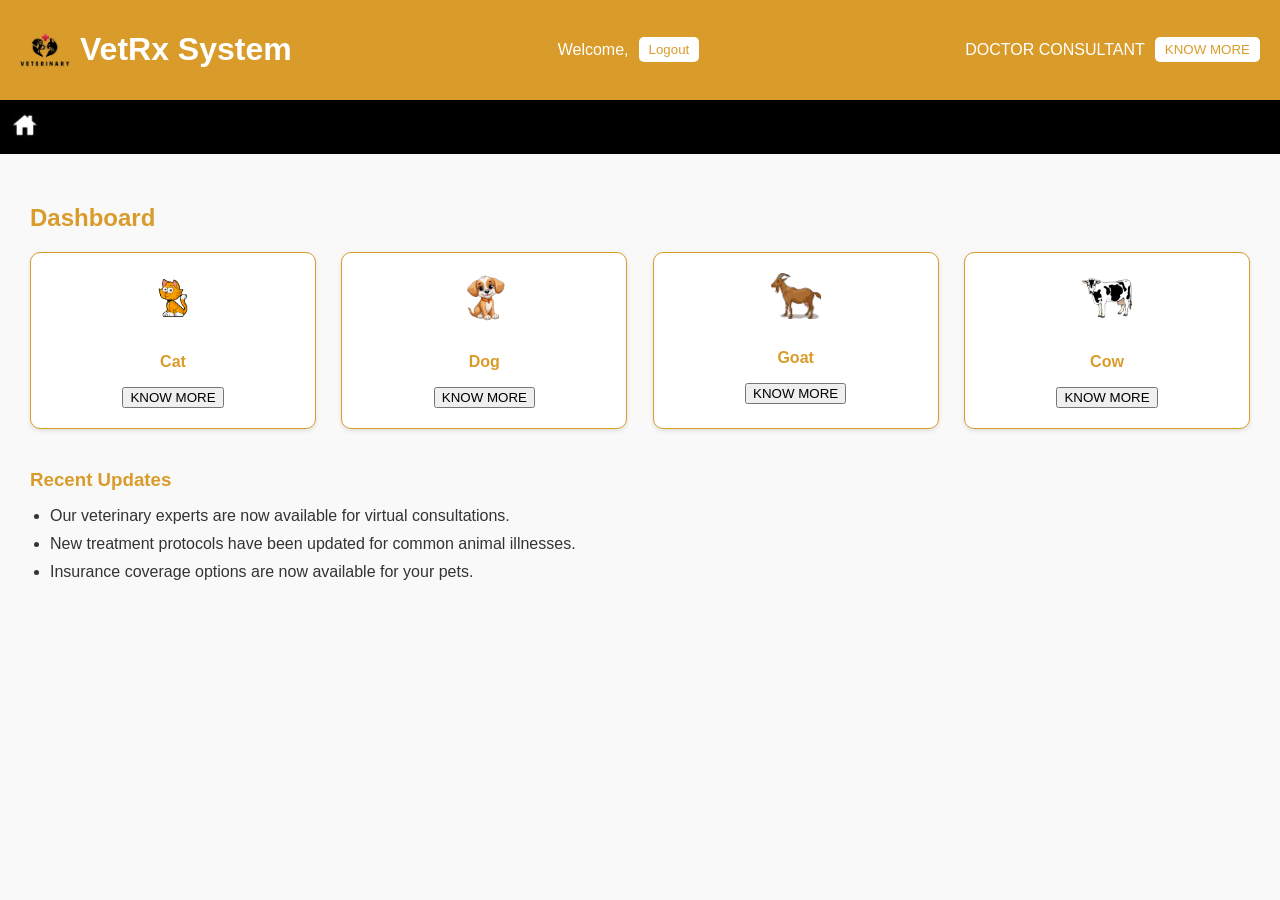
<file: index.html>
<!DOCTYPE html>
<html lang="en">
<head>
    <meta charset="UTF-8">
    <meta name="viewport" content="width=device-width, initial-scale=1.0">
    <title>Veterinary Dashboard</title>
    <link rel="stylesheet" href="dashboard.css">
    
</head>
<body>
    <header class="header">
        <div class="header-logo">
            <img src="logo.png" alt="Logo">
            <h1>VetRx System</h1>
        </div>
        <div class="header-user">
            <p>Welcome, </p>
            <button id="logout-btn">Logout</button>
        </div>
        <div class="header-user">
            <p>DOCTOR CONSULTANT </p>
           <button onclick="window.location.href = 'index.html';">KNOW MORE</button>
        </div>
    </header>
    <nav class="nav-bar">
        <ul>
            <li><a href="index.html"><img src="home.jpg" alt="Home"></a></li>
        </ul>
    </nav>
    <main class="dashboard">
        <h2>Dashboard</h2>
        <div class="container">
            <div class="box" id="cat-box">
                <img src="cat.png" alt="Cat">
                <p>Cat</p>
                <button onclick="window.location.href = 'cat.html';">KNOW MORE</button>
                
            </div>
            <div class="box" id="dog-box">
                <img src="dog.png" alt="Dog">
                <p>Dog</p>
                <button onclick="window.location.href = 'dog.html';">KNOW MORE</button>
            </div>
            <div class="box" id="goat-box">
                <img src="goat.png" alt="Goat">
                <p>Goat</p>
                <button onclick="window.location.href = 'goat.html';">KNOW MORE</button>
            </div>
            <div class="box" id="cow-box">
                <img src="cow.png" alt="Cow">
                <p>Cow</p>
                <button onclick="window.location.href = 'cow.html';">KNOW MORE</button>
            </div>
        </div>
        <section class="updates">
            <h3>Recent Updates</h3>
            <ul>
                <li>Our veterinary experts are now available for virtual consultations.</li>
                <li>New treatment protocols have been updated for common animal illnesses.</li>
                <li>Insurance coverage options are now available for your pets.</li>
            </ul>
        </section>
       
    </main>
    <script src="dasboard.js"></script>
</body>
</html>
</file>
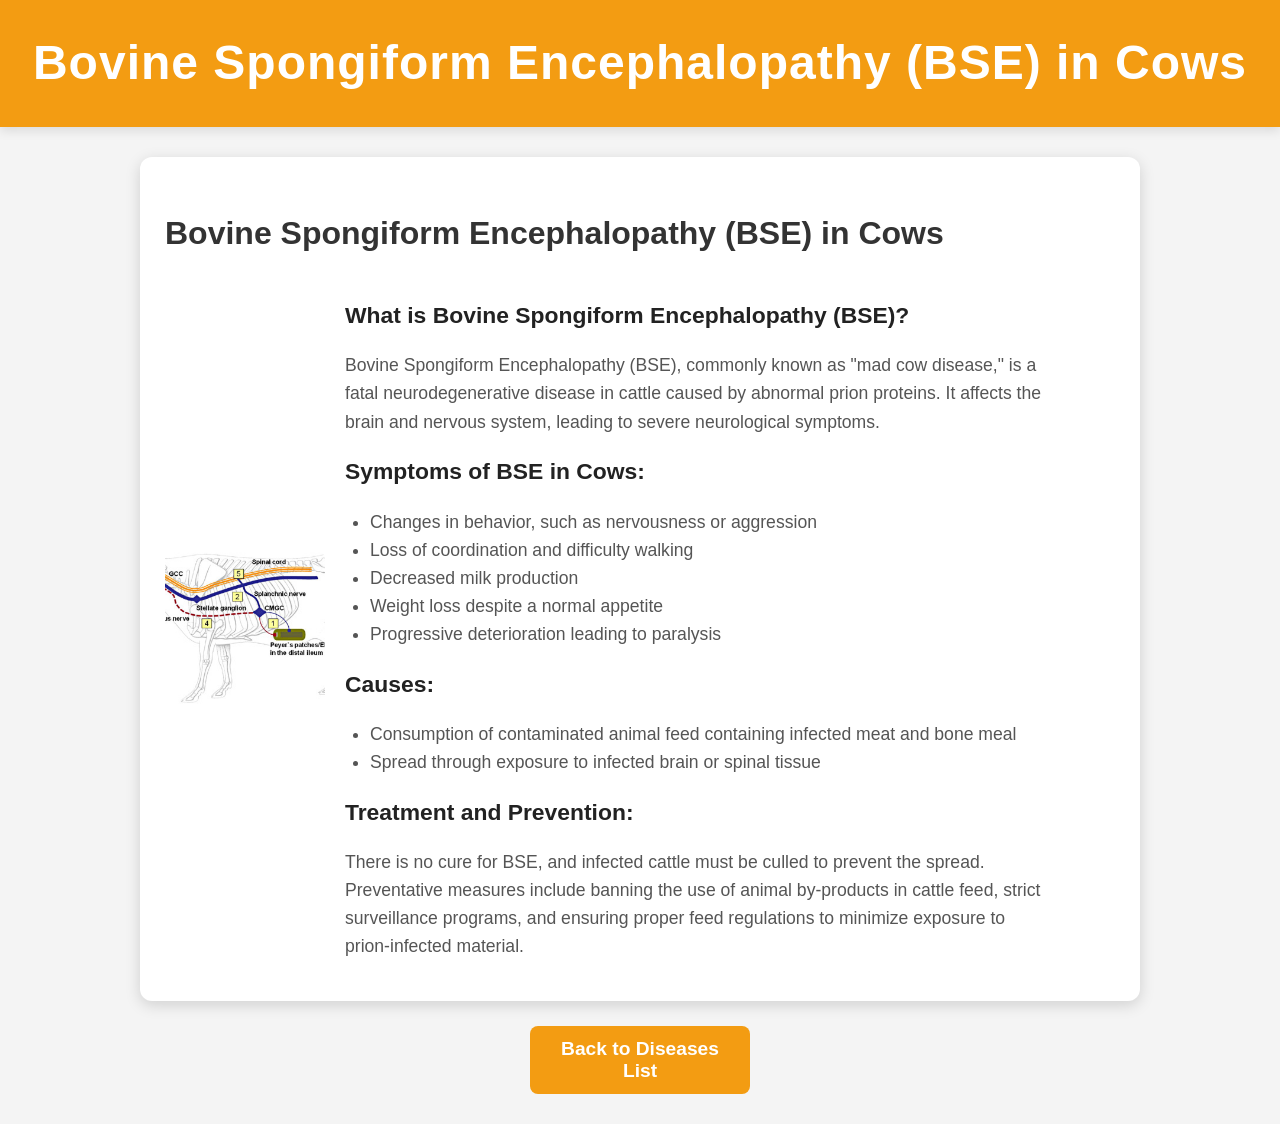
<file: Bovine Spongiform Encephalopathy (BSE).html>
<!DOCTYPE html>
<html lang="en">
<head>
    <meta charset="UTF-8">
    <meta name="viewport" content="width=device-width, initial-scale=1.0">
    <title>Cow Disease - Bovine Spongiform Encephalopathy (BSE)</title>
    <link rel="stylesheet" href="Bovine Spongiform Encephalopathy (BSE).css">
</head>
<body>
    <header>
        <h1>Bovine Spongiform Encephalopathy (BSE) in Cows</h1>
    </header>
    <main>
        <section class="disease-description">
            <h2>Bovine Spongiform Encephalopathy (BSE) in Cows</h2>
            <div class="disease-content">
                <img src="cow_bse.jpg" alt="Bovine Spongiform Encephalopathy (BSE) in Cows" class="disease-image">
                <div class="disease-text">
                    <p><strong>What is Bovine Spongiform Encephalopathy (BSE)?</strong></p>
                    <p>
                        Bovine Spongiform Encephalopathy (BSE), commonly known as "mad cow disease," is a fatal neurodegenerative disease in cattle caused by abnormal prion proteins. It affects the brain and nervous system, leading to severe neurological symptoms.
                    </p>
                    <p><strong>Symptoms of BSE in Cows:</strong></p>
                    <ul>
                        <li>Changes in behavior, such as nervousness or aggression</li>
                        <li>Loss of coordination and difficulty walking</li>
                        <li>Decreased milk production</li>
                        <li>Weight loss despite a normal appetite</li>
                        <li>Progressive deterioration leading to paralysis</li>
                    </ul>
                    <p><strong>Causes:</strong></p>
                    <ul>
                        <li>Consumption of contaminated animal feed containing infected meat and bone meal</li>
                        <li>Spread through exposure to infected brain or spinal tissue</li>
                    </ul>
                    <p><strong>Treatment and Prevention:</strong></p>
                    <p>
                        There is no cure for BSE, and infected cattle must be culled to prevent the spread. Preventative measures include banning the use of animal by-products in cattle feed, strict surveillance programs, and ensuring proper feed regulations to minimize exposure to prion-infected material.
                    </p>
                </div>
            </div>
        </section>
        <button id="back-btn">Back to Diseases List</button>
    </main>
    <script src="script.js"></script>
</body>
</html>
</file>
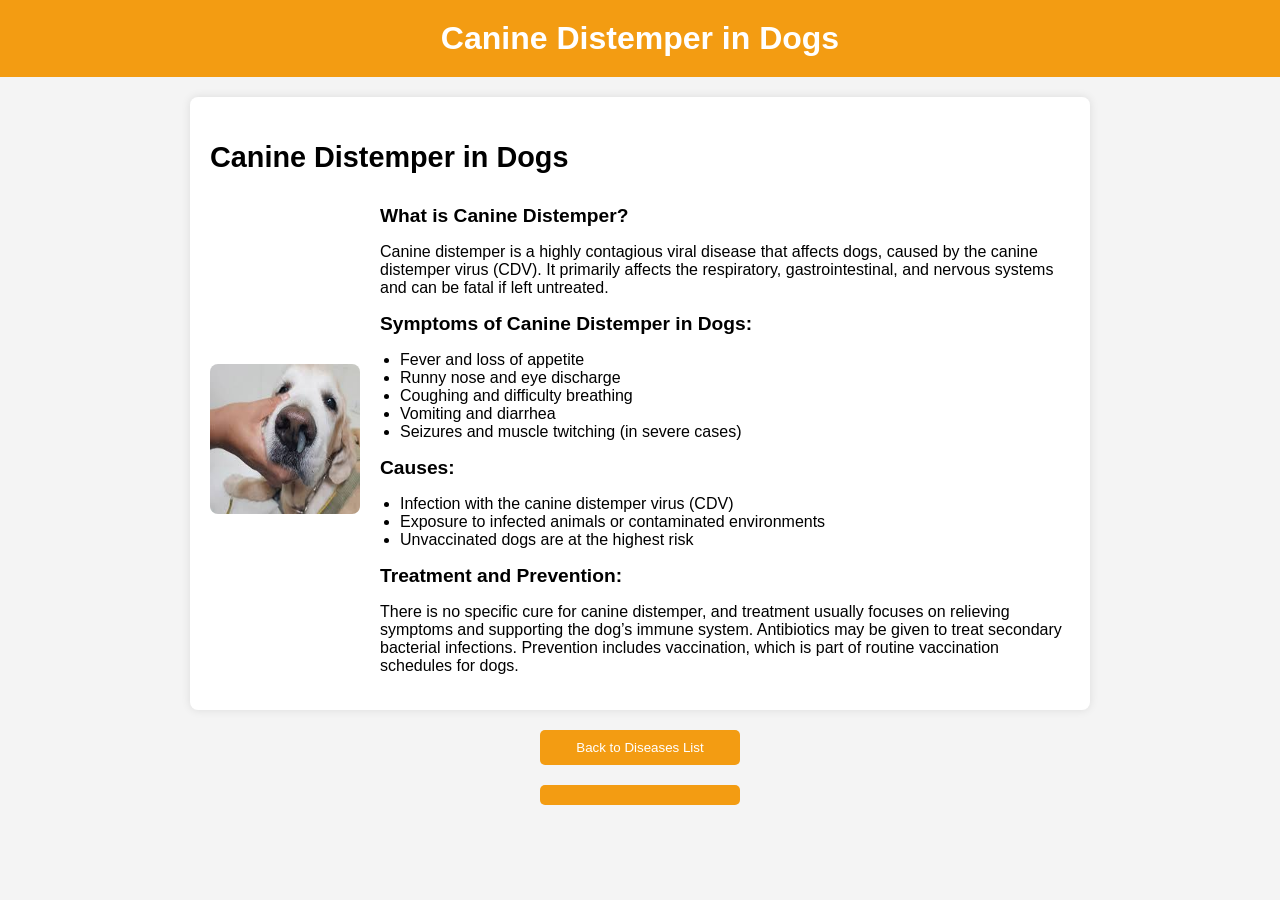
<file: Canine Distemper.html>
<!DOCTYPE html>
<html lang="en">
<head>
    <meta charset="UTF-8">
    <meta name="viewport" content="width=device-width, initial-scale=1.0">
    <title>Dog Disease - Canine Distemper</title>
    <link rel="stylesheet" href="Canine Distemper.css">
</head>
<body>
    <header>
        <h1>Canine Distemper in Dogs</h1>
    </header>
    <main>
        <section class="disease-description">
            <h2>Canine Distemper in Dogs</h2>
            <div class="disease-content">
                <img src="canine_distemper.jpg" alt="Canine Distemper in Dog" class="disease-image">
                <div class="disease-text">
                    <p><strong>What is Canine Distemper?</strong></p>
                    <p>
                        Canine distemper is a highly contagious viral disease that affects dogs, caused by the canine distemper virus (CDV). It primarily affects the respiratory, gastrointestinal, and nervous systems and can be fatal if left untreated.
                    </p>
                    <p><strong>Symptoms of Canine Distemper in Dogs:</strong></p>
                    <ul>
                        <li>Fever and loss of appetite</li>
                        <li>Runny nose and eye discharge</li>
                        <li>Coughing and difficulty breathing</li>
                        <li>Vomiting and diarrhea</li>
                        <li>Seizures and muscle twitching (in severe cases)</li>
                    </ul>
                    <p><strong>Causes:</strong></p>
                    <ul>
                        <li>Infection with the canine distemper virus (CDV)</li>
                        <li>Exposure to infected animals or contaminated environments</li>
                        <li>Unvaccinated dogs are at the highest risk</li>
                    </ul>
                    <p><strong>Treatment and Prevention:</strong></p>
                    <p>
                        There is no specific cure for canine distemper, and treatment usually focuses on relieving symptoms and supporting the dog’s immune system. Antibiotics may be given to treat secondary bacterial infections. Prevention includes vaccination, which is part of routine vaccination schedules for dogs.
                    </p>
                </div>
            </div>
        </section>
        <button onclick="window.location.href='dog.html';" id="back-btn">Back to Diseases List</button>
        <button id="back-btn"></button>
    </main>
    <script src="script.js"></script>
</body>  
</html>
</file>
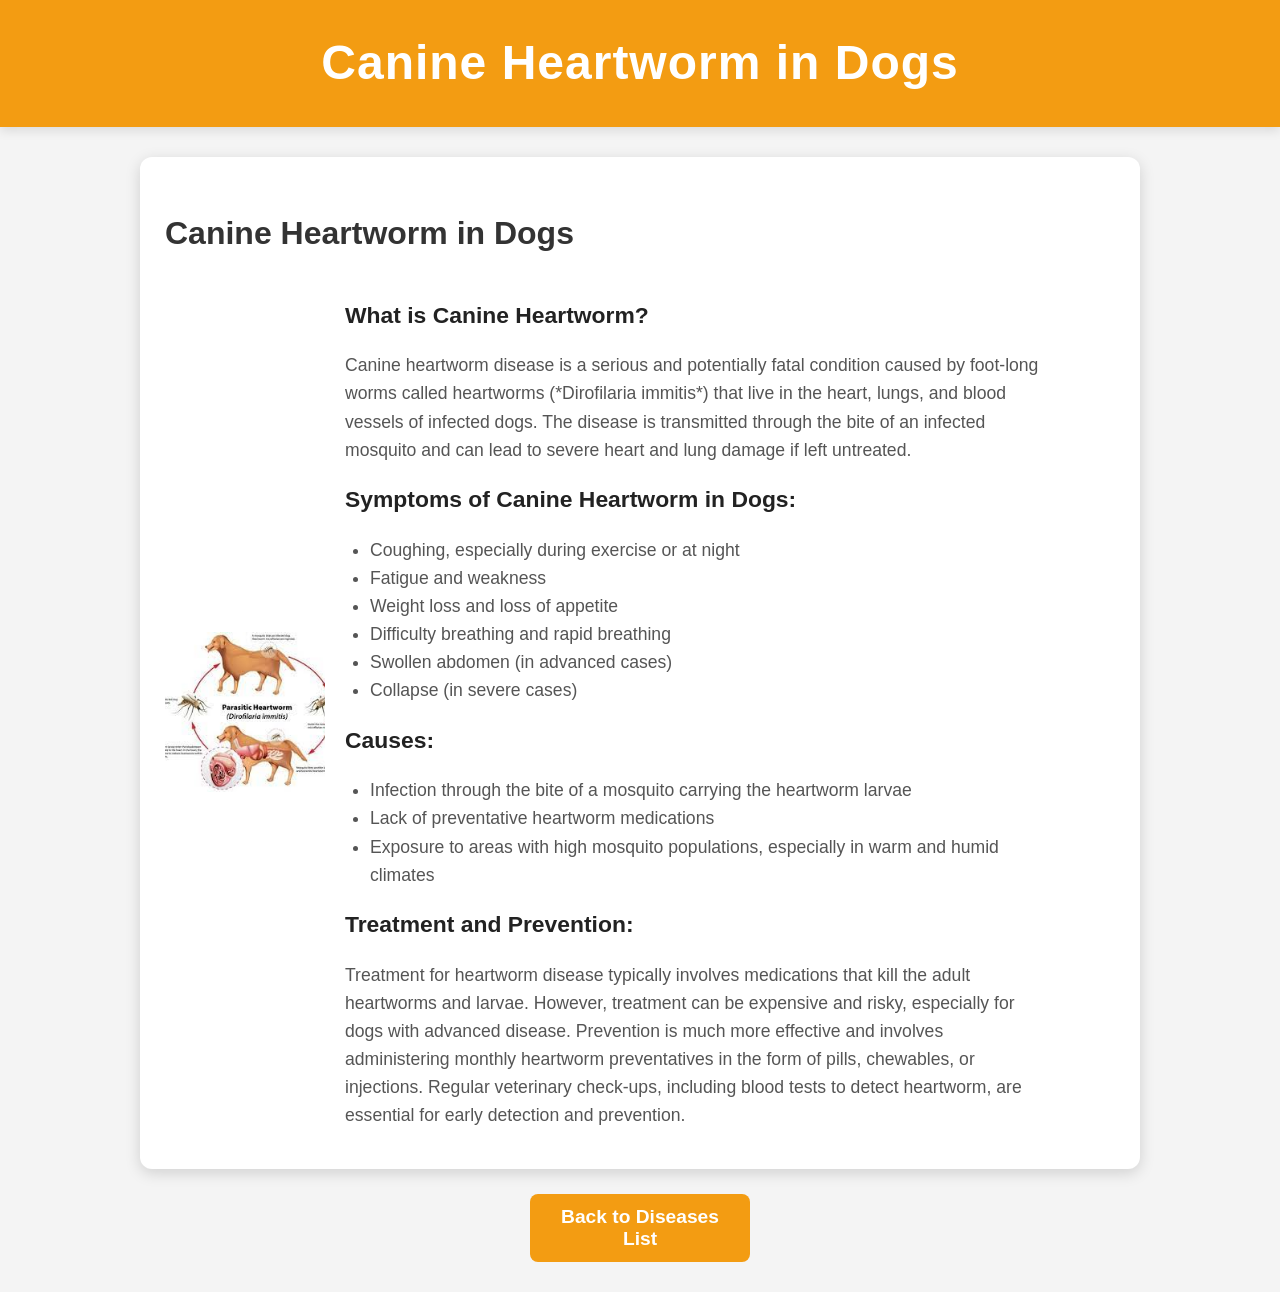
<file: Canine Heartworm.html>
<!DOCTYPE html>
<html lang="en">
<head>
    <meta charset="UTF-8">
    <meta name="viewport" content="width=device-width, initial-scale=1.0">
    <title>Dog Disease - Canine Heartworm</title>
    <link rel="stylesheet" href="Canine Heartworm.css">
</head>
<body>
    <header>
        <h1>Canine Heartworm in Dogs</h1>
    </header>
    <main>
        <section class="disease-description">
            <h2>Canine Heartworm in Dogs</h2>
            <div class="disease-content">
                <img src="canine_heartworm.jpg" alt="Canine Heartworm in Dog" class="disease-image">
                <div class="disease-text">
                    <p><strong>What is Canine Heartworm?</strong></p>
                    <p>
                        Canine heartworm disease is a serious and potentially fatal condition caused by foot-long worms called heartworms (*Dirofilaria immitis*) that live in the heart, lungs, and blood vessels of infected dogs. The disease is transmitted through the bite of an infected mosquito and can lead to severe heart and lung damage if left untreated.
                    </p>
                    <p><strong>Symptoms of Canine Heartworm in Dogs:</strong></p>
                    <ul>
                        <li>Coughing, especially during exercise or at night</li>
                        <li>Fatigue and weakness</li>
                        <li>Weight loss and loss of appetite</li>
                        <li>Difficulty breathing and rapid breathing</li>
                        <li>Swollen abdomen (in advanced cases)</li>
                        <li>Collapse (in severe cases)</li>
                    </ul>
                    <p><strong>Causes:</strong></p>
                    <ul>
                        <li>Infection through the bite of a mosquito carrying the heartworm larvae</li>
                        <li>Lack of preventative heartworm medications</li>
                        <li>Exposure to areas with high mosquito populations, especially in warm and humid climates</li>
                    </ul>
                    <p><strong>Treatment and Prevention:</strong></p>
                    <p>
                        Treatment for heartworm disease typically involves medications that kill the adult heartworms and larvae. However, treatment can be expensive and risky, especially for dogs with advanced disease. Prevention is much more effective and involves administering monthly heartworm preventatives in the form of pills, chewables, or injections. Regular veterinary check-ups, including blood tests to detect heartworm, are essential for early detection and prevention.
                    </p>
                </div>
            </div>
        </section>
        <button onclick="window.location.href='dog.html';" id="back-btn">Back to Diseases List</button>
    </main>
    <script src="script.js"></script>
</body>  
</html>
</file>
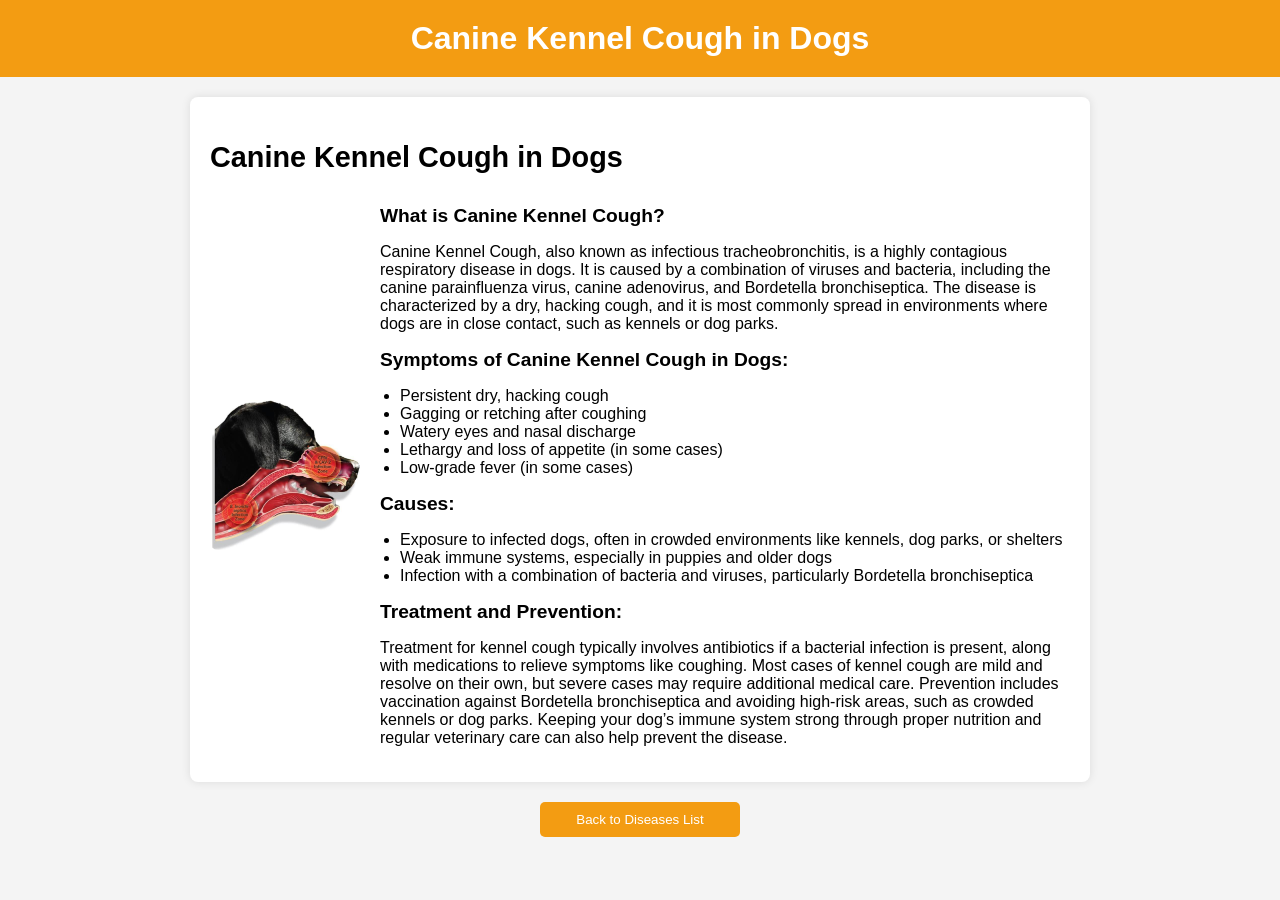
<file: Canine Kennel Cough.html>
<!DOCTYPE html>
<html lang="en">
<head>
    <meta charset="UTF-8">
    <meta name="viewport" content="width=device-width, initial-scale=1.0">
    <title>Dog Disease - Canine Kennel Cough</title>
    <link rel="stylesheet" href="Canine Kennel Cough.css">
</head>
<body>
    <header>
        <h1>Canine Kennel Cough in Dogs</h1>
    </header>
    <main>
        <section class="disease-description">
            <h2>Canine Kennel Cough in Dogs</h2>
            <div class="disease-content">
                <img src="canine_kennel_cough.jpg" alt="Canine Kennel Cough in Dog" class="disease-image">
                <div class="disease-text">
                    <p><strong>What is Canine Kennel Cough?</strong></p>
                    <p>
                        Canine Kennel Cough, also known as infectious tracheobronchitis, is a highly contagious respiratory disease in dogs. It is caused by a combination of viruses and bacteria, including the canine parainfluenza virus, canine adenovirus, and Bordetella bronchiseptica. The disease is characterized by a dry, hacking cough, and it is most commonly spread in environments where dogs are in close contact, such as kennels or dog parks.
                    </p>
                    <p><strong>Symptoms of Canine Kennel Cough in Dogs:</strong></p>
                    <ul>
                        <li>Persistent dry, hacking cough</li>
                        <li>Gagging or retching after coughing</li>
                        <li>Watery eyes and nasal discharge</li>
                        <li>Lethargy and loss of appetite (in some cases)</li>
                        <li>Low-grade fever (in some cases)</li>
                    </ul>
                    <p><strong>Causes:</strong></p>
                    <ul>
                        <li>Exposure to infected dogs, often in crowded environments like kennels, dog parks, or shelters</li>
                        <li>Weak immune systems, especially in puppies and older dogs</li>
                        <li>Infection with a combination of bacteria and viruses, particularly Bordetella bronchiseptica</li>
                    </ul>
                    <p><strong>Treatment and Prevention:</strong></p>
                    <p>
                        Treatment for kennel cough typically involves antibiotics if a bacterial infection is present, along with medications to relieve symptoms like coughing. Most cases of kennel cough are mild and resolve on their own, but severe cases may require additional medical care. Prevention includes vaccination against Bordetella bronchiseptica and avoiding high-risk areas, such as crowded kennels or dog parks. Keeping your dog’s immune system strong through proper nutrition and regular veterinary care can also help prevent the disease.
                    </p>
                </div>
            </div>
        </section>
        <button onclick="window.location.href='dog.html';" id="back-btn">Back to Diseases List</button>
    </main>
    <script src="script.js"></script>
</body>  
</html>
</file>
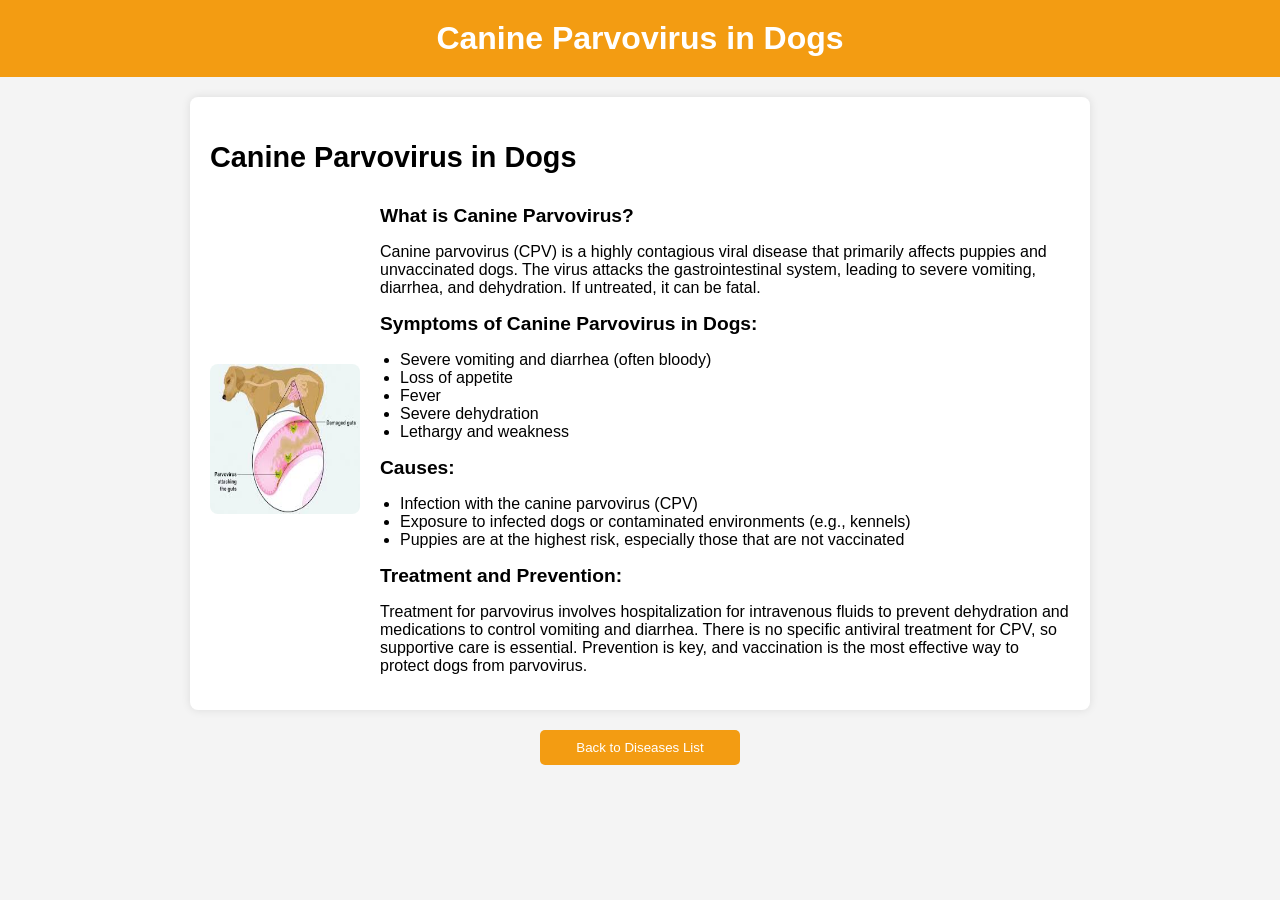
<file: Canine Parvovirus.html>
<!DOCTYPE html>
<html lang="en">
<head>
    <meta charset="UTF-8">
    <meta name="viewport" content="width=device-width, initial-scale=1.0">
    <title>Dog Disease - Canine Parvovirus</title>
    <link rel="stylesheet" href="Canine Parvovirus.css">
</head>
<body>
    <header>
        <h1>Canine Parvovirus in Dogs</h1>
    </header>
    <main>
        <section class="disease-description">
            <h2>Canine Parvovirus in Dogs</h2>
            <div class="disease-content">
                <img src="canine_parvovirus.jpg" alt="Canine Parvovirus in Dog" class="disease-image">
                <div class="disease-text">
                    <p><strong>What is Canine Parvovirus?</strong></p>
                    <p>
                        Canine parvovirus (CPV) is a highly contagious viral disease that primarily affects puppies and unvaccinated dogs. The virus attacks the gastrointestinal system, leading to severe vomiting, diarrhea, and dehydration. If untreated, it can be fatal.
                    </p>
                    <p><strong>Symptoms of Canine Parvovirus in Dogs:</strong></p>
                    <ul>
                        <li>Severe vomiting and diarrhea (often bloody)</li>
                        <li>Loss of appetite</li>
                        <li>Fever</li>
                        <li>Severe dehydration</li>
                        <li>Lethargy and weakness</li>
                    </ul>
                    <p><strong>Causes:</strong></p>
                    <ul>
                        <li>Infection with the canine parvovirus (CPV)</li>
                        <li>Exposure to infected dogs or contaminated environments (e.g., kennels)</li>
                        <li>Puppies are at the highest risk, especially those that are not vaccinated</li>
                    </ul>
                    <p><strong>Treatment and Prevention:</strong></p>
                    <p>
                        Treatment for parvovirus involves hospitalization for intravenous fluids to prevent dehydration and medications to control vomiting and diarrhea. There is no specific antiviral treatment for CPV, so supportive care is essential. Prevention is key, and vaccination is the most effective way to protect dogs from parvovirus.
                    </p>
                </div>
            </div>
        </section>
        <button onclick="window.location.href='dog.html';" id="back-btn">Back to Diseases List</button>
    </main>
    <script src="script.js"></script>
</body>  
</html>
</file>
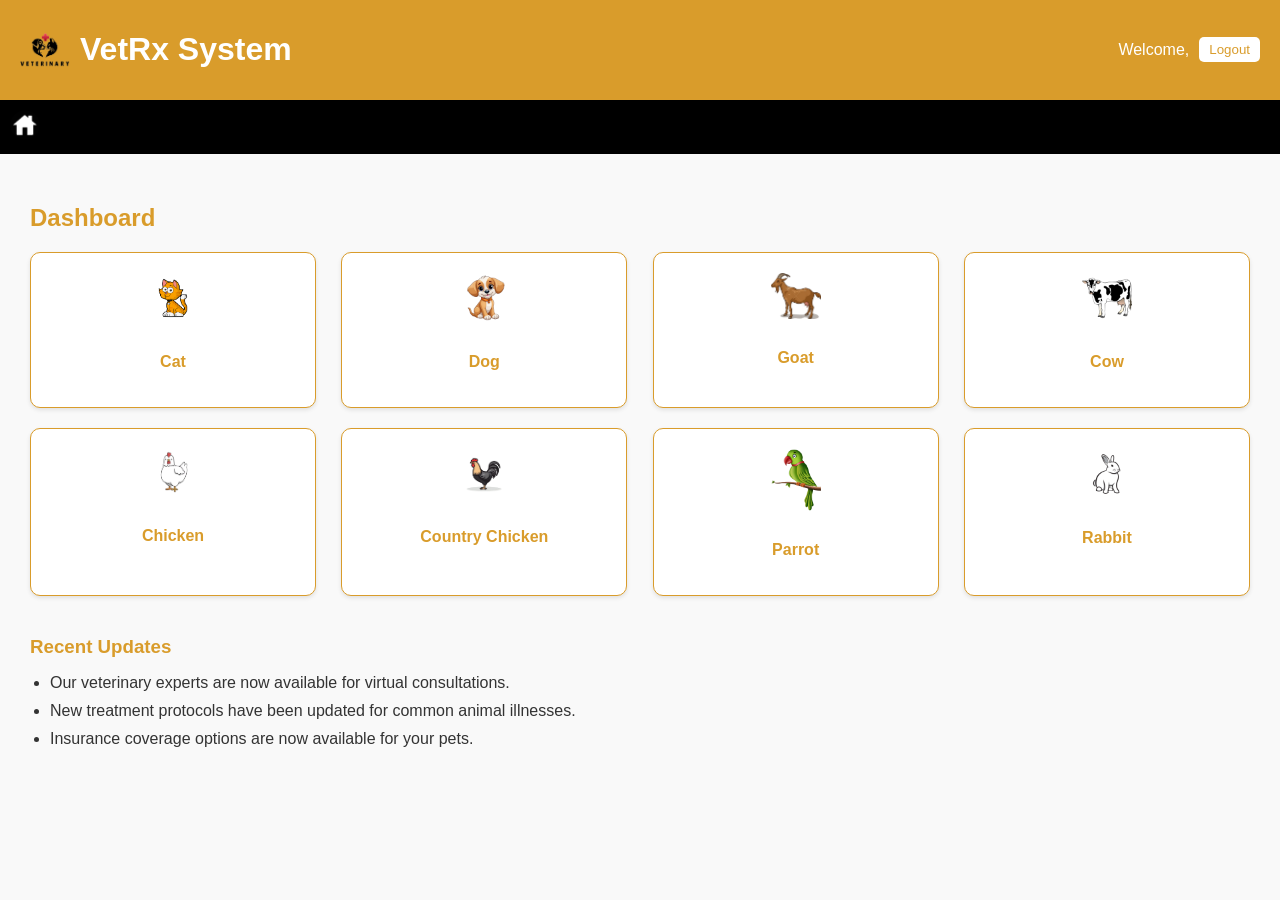
<file: dashboard.html>
<!DOCTYPE html>
<html lang="en">
<head>
    <meta charset="UTF-8">
    <meta name="viewport" content="width=device-width, initial-scale=1.0">
    <title>Veterinary Dashboard</title>
    <link rel="stylesheet" href="dashboard.css">
</head>
<body>
    <header class="header">
        <div class="header-logo">
            <img src="logo.png" alt="Logo">
            <h1>VetRx System</h1>
        </div>
        <div class="header-user">
            <p>Welcome, </p>
            <button id="logout-btn">Logout</button>
        </div>
    </header>
    <nav class="nav-bar">
        <ul>
            <li><a href="dashboard.html"><img src="home.jpg" alt="Home"></a></li>
        </ul>
    </nav>
    <main class="dashboard">
        <h2>Dashboard</h2>
        <div class="container">
            <div class="box" id="cat-box">
                <img src="cat.png" alt="Cat">
                <p>Cat</p>
            </div>
            <div class="box" id="dog-box">
                <img src="dog.png" alt="Dog">
                <p>Dog</p>
            </div>
            <div class="box" id="goat-box">
                <img src="goat.png" alt="Goat">
                <p>Goat</p>
            </div>
            <div class="box" id="cow-box">
                <img src="cow.png" alt="Cow">
                <p>Cow</p>
            </div>
            <div class="box" id="cat-box">
                <img src="chicken-removebg-preview.png" alt="Chicken">
                <p>Chicken</p>
            </div>
            <div class="box" id="dog-box">
                <img src="countrychicken-removebg-preview.png" alt="Country Chicken">
                <p>Country Chicken</p>
            </div>
            <div class="box" id="goat-box">
                <img src="parrot.png" alt="Parrot">
                <p>Parrot</p>
            </div>
            <div class="box" id="cow-box">
                <img src="rab.png" alt="Rabbit">
                <p>Rabbit</p>
            </div>
        </div>
        <section class="updates">
            <h3>Recent Updates</h3>
            <ul>
                <li>Our veterinary experts are now available for virtual consultations.</li>
                <li>New treatment protocols have been updated for common animal illnesses.</li>
                <li>Insurance coverage options are now available for your pets.</li>
            </ul>
        </section>
    </main>
    <script src="dasboard.js"></script>
</body>
</html>
</file>
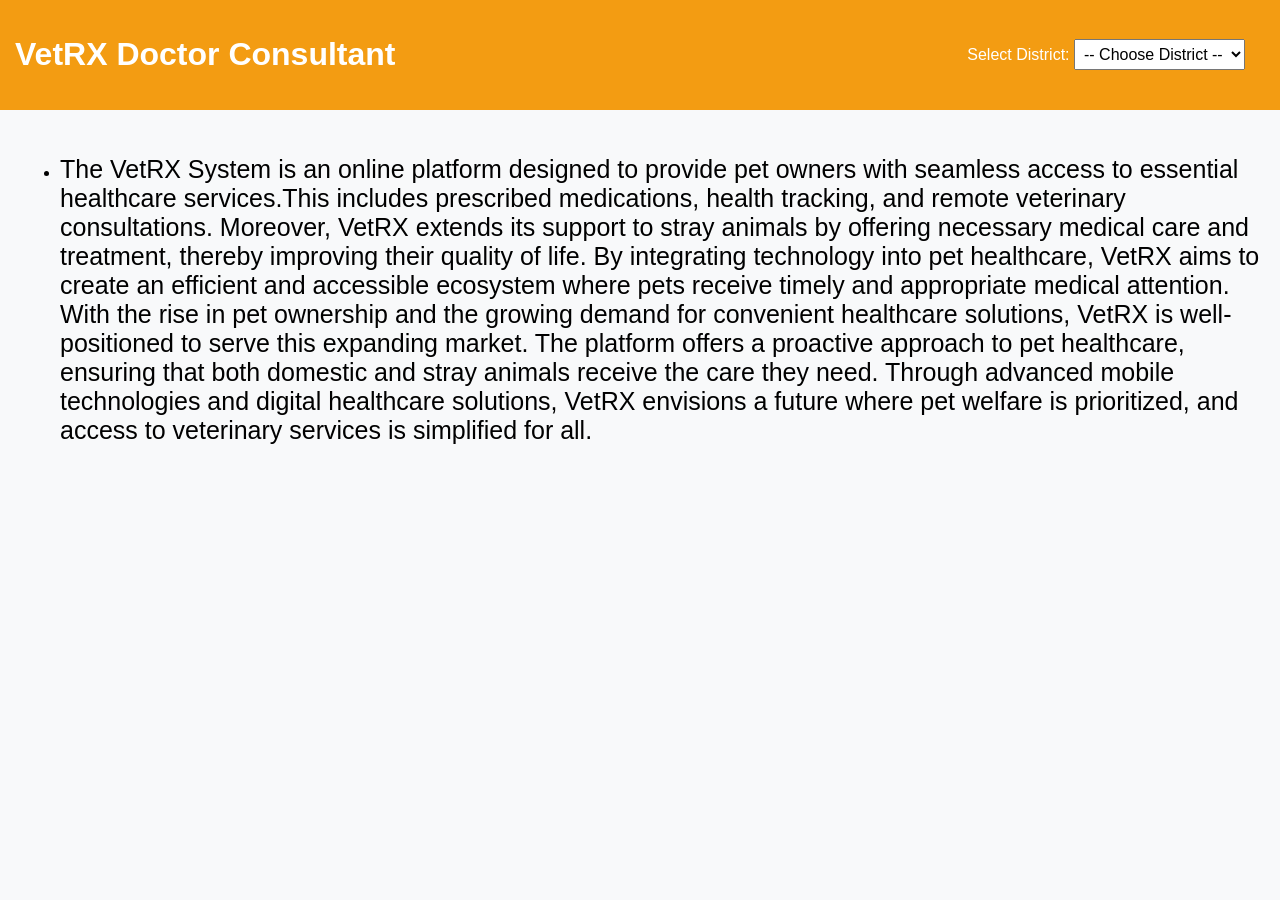
<file: doctor.html>
<!DOCTYPE html>
<html lang="en">
<head>
    <meta charset="UTF-8">
    <meta name="viewport" content="width=device-width, initial-scale=1.0">
    <title>VetRX - Doctor Consultant</title>
    <link rel="stylesheet" href="styles.css">
    <script src="script.js" defer></script>
</head>
<body>
    <header>
        <h1>VetRX Doctor Consultant</h1>
        <div class="district-select">
            <label for="districts">Select District:</label>
            <select id="districts" onchange="loadDoctors()">
                <option value="">-- Choose District --</option>
                <option value="Ariyalur">Ariyalur</option>
                <option value="Chengalpattu">Chengalpattu</option>
                <option value="Chennai">Chennai</option>
                <option value="Coimbatore">Coimbatore</option>
                <option value="Cuddalore">Cuddalore</option>
                <option value="Dharmapuri">Dharmapuri</option>
                <option value="Dindigul">Dindigul</option>
                <option value="Erode">Erode</option>
                <option value="Kallakurichi">Kallakurichi</option>
                <option value="Kanchipuram">Kanchipuram</option>
                <option value="Kanniyakumari">Kanniyakumari</option>
                <option value="Karur">Karur</option>
                <option value="Krishnagiri">Krishnagiri</option>
                <option value="Mayiladuthurai">Mayiladuthurai</option>
                <option value="Madurai">Madurai</option>
                <option value="Nagapattinam">Nagapattinam</option>
                <option value="Namakkal">Namakkal</option>
                <option value=Nilgiris>Nilgiris</option>
                <option value=Perambalu>Perambalu</option>
                <option value=Pudukkottai>Pudukkottai</option>
                <option value=Ramanathapuram>Ramanathapuram</option>
                <option value=Ranipet>Ranipet</option>
                <option value=Salem>Salem</option>
                <option value=Sivaganga>Sivaganga</option>
                <option value=Tenkasi>Tenkasi</option>
                <option value=Thanjavur>Thanjavur</option>
                <option value=Theni>Theni</option>
                <option value=Thoothukudi>Thoothukudi</option>
                <option value=Tiruchirappalli>Tiruchirappalli</option>
                <option value=Tirunelveli>Tirunelveli</option>
                <option value=Tirupattur>Tirupattur</option>
                <option value=Tiruppur>Tiruppur</option>
                <option value=Tiruvallur>Tiruvallur</option>
                <option value=Tiruvannamalai>Tiruvannamalai</option>
                <option value=Tiruvarur>Tiruvarur</option>
                <option value=Vellore>Vellore</option>
                <option value=Villupuram>Villupuram</option>
                <option value=Virudhunagar>Virudhunagar</option>
            </select>
        </div>
    </header>

    <main>
        <section id="doctors-list">
            <ul>
                 <li><p class="sri">The VetRX System is an online platform designed to provide pet owners with seamless access to essential healthcare services.This includes prescribed medications, health tracking, and remote veterinary consultations. Moreover, VetRX extends its support to stray animals by offering necessary medical care and treatment, thereby improving their quality of life. By integrating technology into pet healthcare, VetRX aims to create an efficient and accessible ecosystem where pets receive timely and appropriate medical attention.
                        With the rise in pet ownership and the growing demand for convenient healthcare solutions, VetRX is well-positioned to serve this expanding market. The platform offers a proactive approach to pet healthcare, ensuring that both domestic and stray animals receive the care they need. Through advanced mobile technologies and digital healthcare solutions, VetRX envisions a future where pet welfare is prioritized, and access to veterinary services is simplified for all.</p></li>
                 </ul>
            <div id="doctors-container"></div>
            <button id="back-home-btn" onclick="goToHome()" style="display: none;">Back to Home</button>
        </section>
    </main>

    
</body>
</html>
</file>
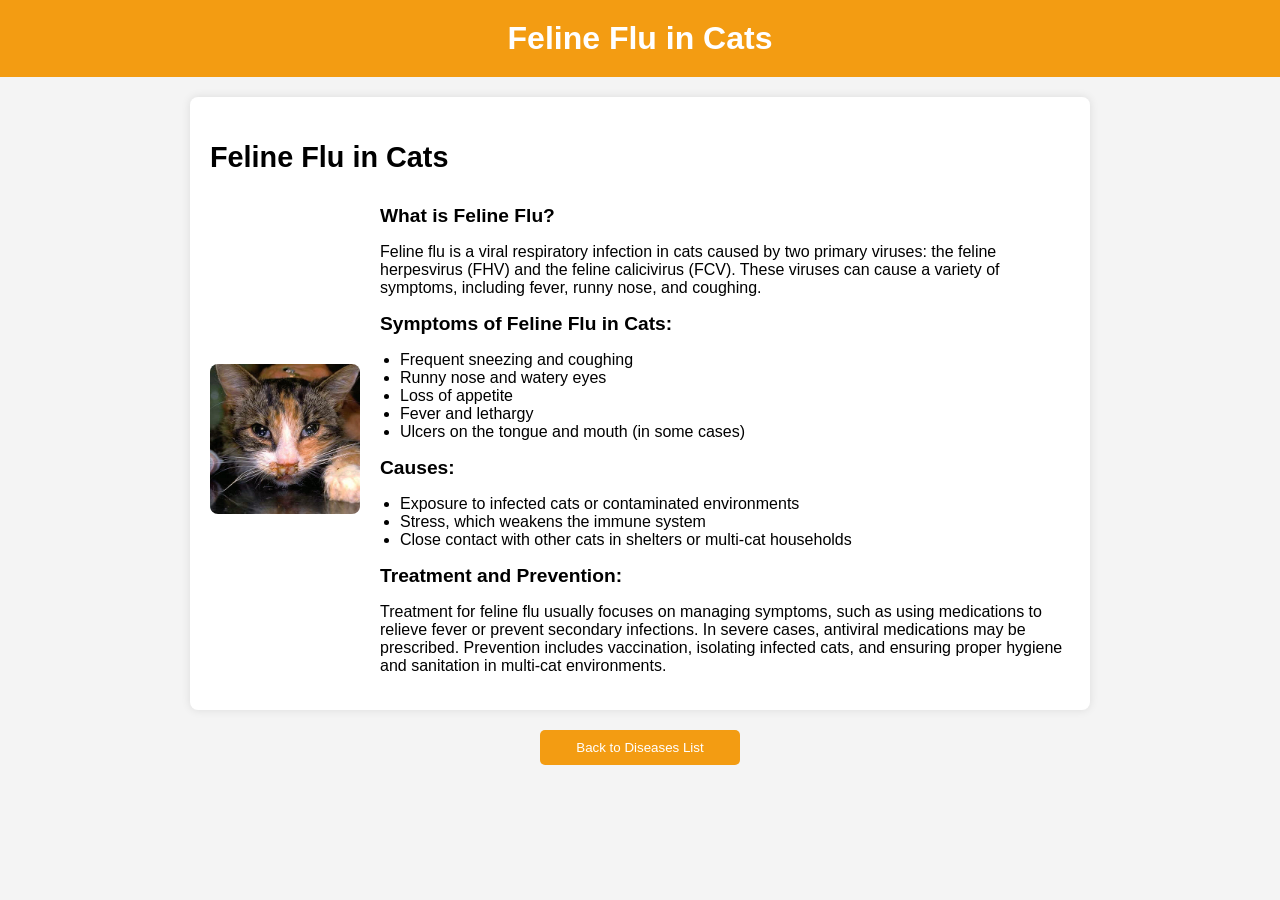
<file: Feline Flu.html>
<!DOCTYPE html>
<html lang="en">
<head>
    <meta charset="UTF-8">
    <meta name="viewport" content="width=device-width, initial-scale=1.0">
    <title>Cat Disease - Feline Flu</title>
    <link rel="stylesheet" href="Feline flu.css">
</head>
<body>
    <header>
        <h1>Feline Flu in Cats</h1>
    </header>
    <main>
        <section class="disease-description">
            <h2>Feline Flu in Cats</h2>
            <div class="disease-content">
                <img src="feline_flu.jpg" alt="Feline Flu in Cat" class="disease-image">
                <div class="disease-text">
                    <p><strong>What is Feline Flu?</strong></p>
                    <p>
                        Feline flu is a viral respiratory infection in cats caused by two primary viruses: the feline herpesvirus (FHV) and the feline calicivirus (FCV). These viruses can cause a variety of symptoms, including fever, runny nose, and coughing.
                    </p>
                    <p><strong>Symptoms of Feline Flu in Cats:</strong></p>
                    <ul>
                        <li>Frequent sneezing and coughing</li>
                        <li>Runny nose and watery eyes</li>
                        <li>Loss of appetite</li>
                        <li>Fever and lethargy</li>
                        <li>Ulcers on the tongue and mouth (in some cases)</li>
                    </ul>
                    <p><strong>Causes:</strong></p>
                    <ul>
                        <li>Exposure to infected cats or contaminated environments</li>
                        <li>Stress, which weakens the immune system</li>
                        <li>Close contact with other cats in shelters or multi-cat households</li>
                    </ul>
                    <p><strong>Treatment and Prevention:</strong></p>
                    <p>
                        Treatment for feline flu usually focuses on managing symptoms, such as using medications to relieve fever or prevent secondary infections. In severe cases, antiviral medications may be prescribed. Prevention includes vaccination, isolating infected cats, and ensuring proper hygiene and sanitation in multi-cat environments.
                    </p>
                </div>
            </div>
        </section>
        <button onclick="window.location.href='cat.html';" id="back-btn">Back to Diseases List</button>
     
    </main>
    <script src="script.js"></script>
</body>  
</html>
</file>
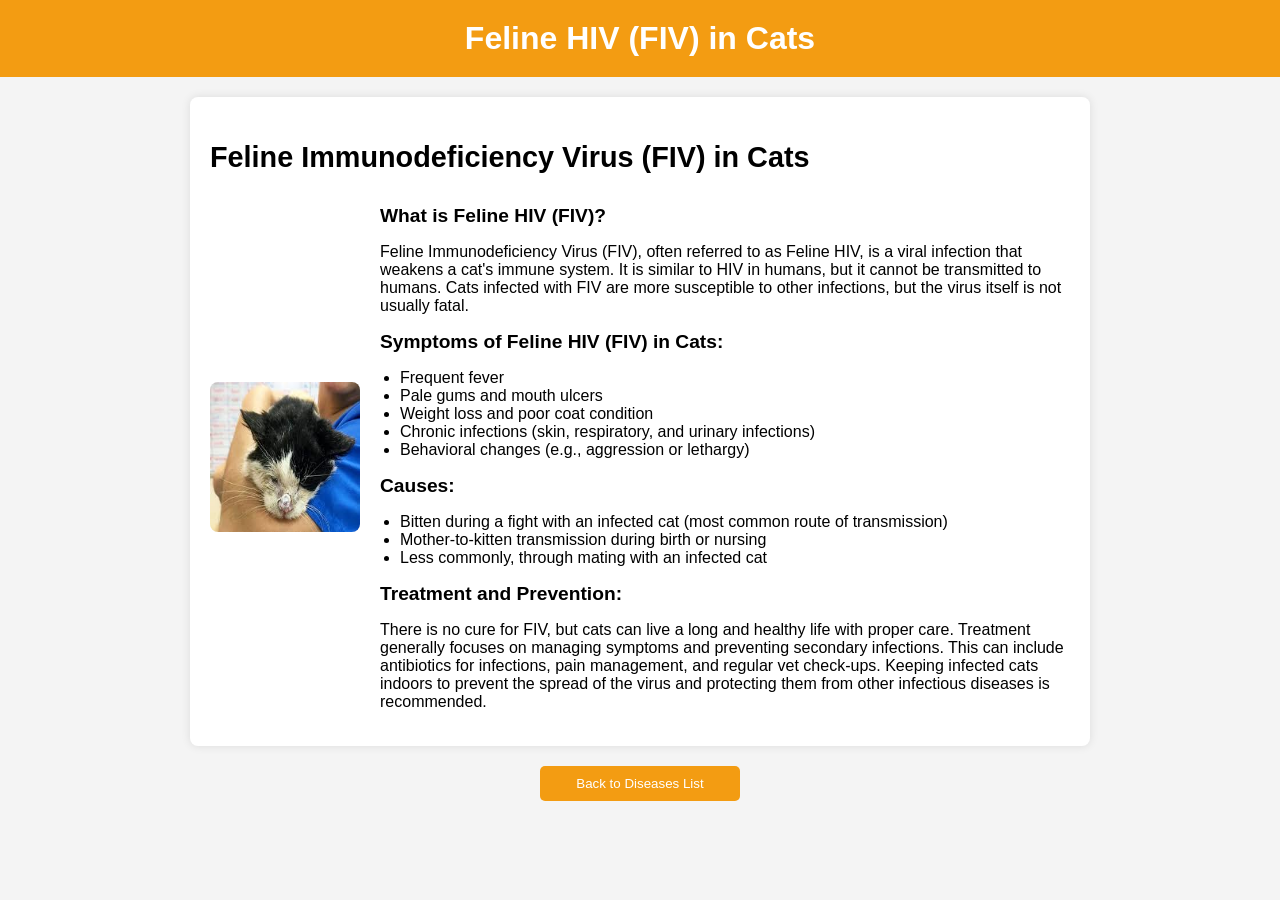
<file: Feline HIV.html>
<!DOCTYPE html>
<html lang="en">
<head>
    <meta charset="UTF-8">
    <meta name="viewport" content="width=device-width, initial-scale=1.0">
    <title>Cat Disease - Feline HIV</title>
    <link rel="stylesheet" href="Feline HIV.css">
</head>
<body>
    <header>
        <h1>Feline HIV (FIV) in Cats</h1>
    </header>
    <main>
        <section class="disease-description">
            <h2>Feline Immunodeficiency Virus (FIV) in Cats</h2>
            <div class="disease-content">
                <img src="feline_hiv.jpg" alt="Feline HIV (FIV) in Cat" class="disease-image">
                <div class="disease-text">
                    <p><strong>What is Feline HIV (FIV)?</strong></p>
                    <p>
                        Feline Immunodeficiency Virus (FIV), often referred to as Feline HIV, is a viral infection that weakens a cat's immune system. It is similar to HIV in humans, but it cannot be transmitted to humans. Cats infected with FIV are more susceptible to other infections, but the virus itself is not usually fatal.
                    </p>
                    <p><strong>Symptoms of Feline HIV (FIV) in Cats:</strong></p>
                    <ul>
                        <li>Frequent fever</li>
                        <li>Pale gums and mouth ulcers</li>
                        <li>Weight loss and poor coat condition</li>
                        <li>Chronic infections (skin, respiratory, and urinary infections)</li>
                        <li>Behavioral changes (e.g., aggression or lethargy)</li>
                    </ul>
                    <p><strong>Causes:</strong></p>
                    <ul>
                        <li>Bitten during a fight with an infected cat (most common route of transmission)</li>
                        <li>Mother-to-kitten transmission during birth or nursing</li>
                        <li>Less commonly, through mating with an infected cat</li>
                    </ul>
                    <p><strong>Treatment and Prevention:</strong></p>
                    <p>
                        There is no cure for FIV, but cats can live a long and healthy life with proper care. Treatment generally focuses on managing symptoms and preventing secondary infections. This can include antibiotics for infections, pain management, and regular vet check-ups. Keeping infected cats indoors to prevent the spread of the virus and protecting them from other infectious diseases is recommended.
                    </p>
                </div>
            </div>
        </section>
        <button onclick="window.location.href='cat.html';" id="back-btn">Back to Diseases List</button>
    </main>
    <script src="script.js"></script>
</body>  
</html>
</file>
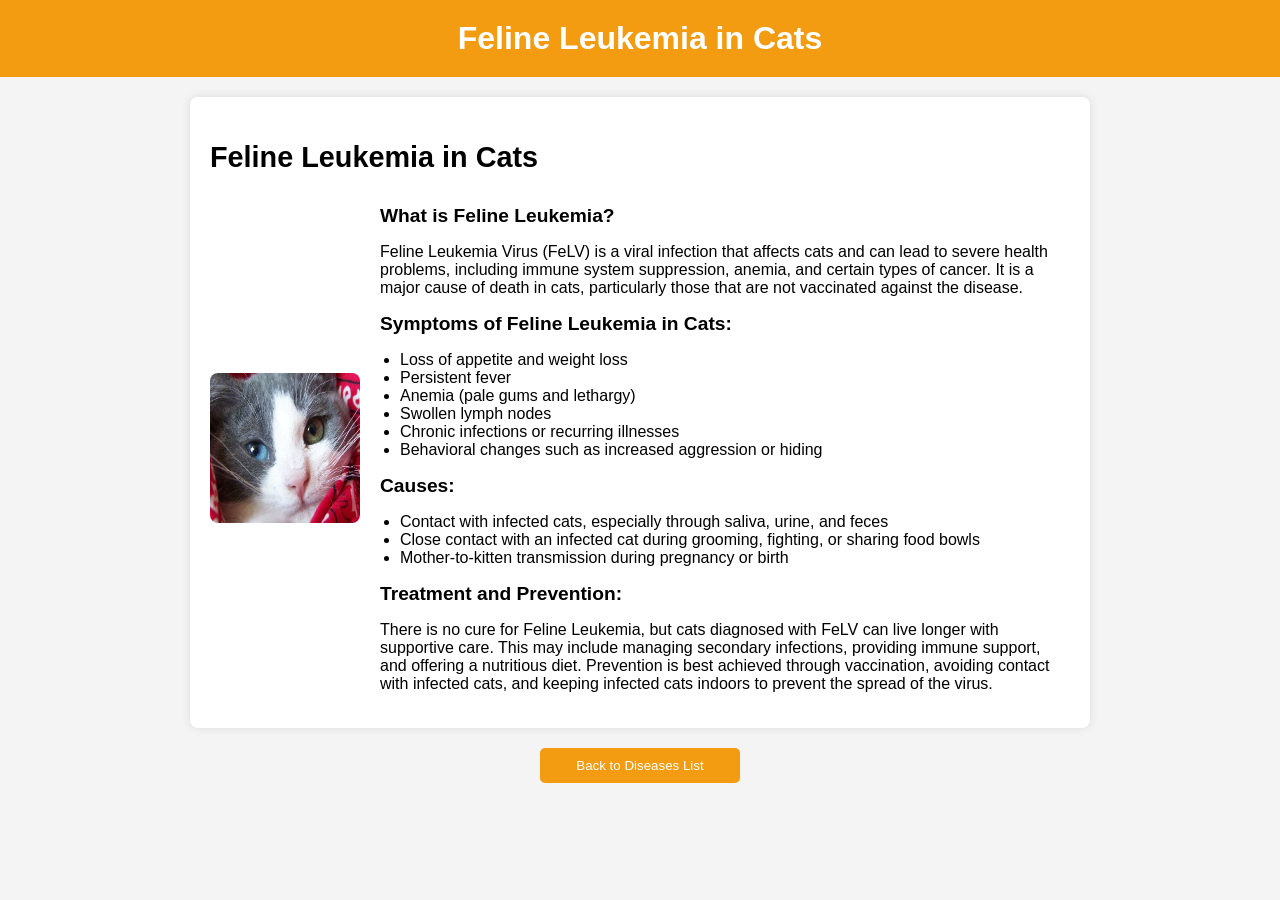
<file: Feline Leukemia.html>
<!DOCTYPE html>
<html lang="en">
<head>
    <meta charset="UTF-8">
    <meta name="viewport" content="width=device-width, initial-scale=1.0">
    <title>Cat Disease - Feline Leukemia</title>
    <link rel="stylesheet" href="Feline Leukemia.css">
</head>
<body>
    <header>
        <h1>Feline Leukemia in Cats</h1>
    </header>
    <main>
        <section class="disease-description">
            <h2>Feline Leukemia in Cats</h2>
            <div class="disease-content">
                <img src="feline_leukemia.jpg" alt="Feline Leukemia in Cat" class="disease-image">
                <div class="disease-text">
                    <p><strong>What is Feline Leukemia?</strong></p>
                    <p>
                        Feline Leukemia Virus (FeLV) is a viral infection that affects cats and can lead to severe health problems, including immune system suppression, anemia, and certain types of cancer. It is a major cause of death in cats, particularly those that are not vaccinated against the disease.
                    </p>
                    <p><strong>Symptoms of Feline Leukemia in Cats:</strong></p>
                    <ul>
                        <li>Loss of appetite and weight loss</li>
                        <li>Persistent fever</li>
                        <li>Anemia (pale gums and lethargy)</li>
                        <li>Swollen lymph nodes</li>
                        <li>Chronic infections or recurring illnesses</li>
                        <li>Behavioral changes such as increased aggression or hiding</li>
                    </ul>
                    <p><strong>Causes:</strong></p>
                    <ul>
                        <li>Contact with infected cats, especially through saliva, urine, and feces</li>
                        <li>Close contact with an infected cat during grooming, fighting, or sharing food bowls</li>
                        <li>Mother-to-kitten transmission during pregnancy or birth</li>
                    </ul>
                    <p><strong>Treatment and Prevention:</strong></p>
                    <p>
                        There is no cure for Feline Leukemia, but cats diagnosed with FeLV can live longer with supportive care. This may include managing secondary infections, providing immune support, and offering a nutritious diet. Prevention is best achieved through vaccination, avoiding contact with infected cats, and keeping infected cats indoors to prevent the spread of the virus.
                    </p>
                </div>
            </div>
        </section>
        <button onclick="window.location.href='cat.html';" id="back-btn">Back to Diseases List</button>
    </main>
    <script src="script.js"></script>
</body>  
</html>
</file>
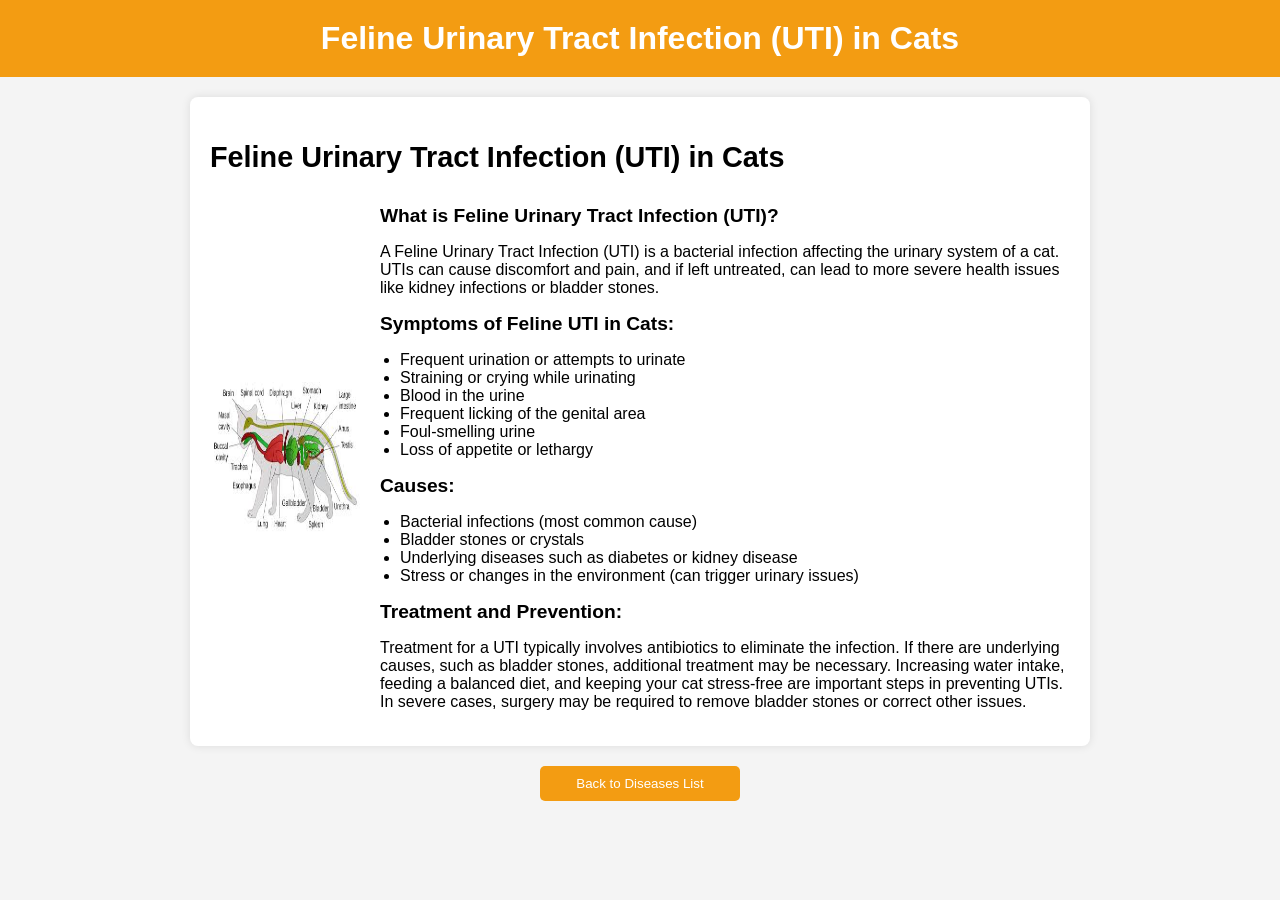
<file: Feline Urinary Tract Infection.html>
<!DOCTYPE html>
<html lang="en">
<head>
    <meta charset="UTF-8">
    <meta name="viewport" content="width=device-width, initial-scale=1.0">
    <title>Cat Disease - Feline Urinary Tract Infection</title>
    <link rel="stylesheet" href="Feline Urinary Tract Infection.css">
</head>
<body>
    <header>
        <h1>Feline Urinary Tract Infection (UTI) in Cats</h1>
    </header>
    <main>
        <section class="disease-description">
            <h2>Feline Urinary Tract Infection (UTI) in Cats</h2>
            <div class="disease-content">
                <img src="feline_uti.jpg" alt="Feline Urinary Tract Infection" class="disease-image">
                <div class="disease-text">
                    <p><strong>What is Feline Urinary Tract Infection (UTI)?</strong></p>
                    <p>
                        A Feline Urinary Tract Infection (UTI) is a bacterial infection affecting the urinary system of a cat. UTIs can cause discomfort and pain, and if left untreated, can lead to more severe health issues like kidney infections or bladder stones.
                    </p>
                    <p><strong>Symptoms of Feline UTI in Cats:</strong></p>
                    <ul>
                        <li>Frequent urination or attempts to urinate</li>
                        <li>Straining or crying while urinating</li>
                        <li>Blood in the urine</li>
                        <li>Frequent licking of the genital area</li>
                        <li>Foul-smelling urine</li>
                        <li>Loss of appetite or lethargy</li>
                    </ul>
                    <p><strong>Causes:</strong></p>
                    <ul>
                        <li>Bacterial infections (most common cause)</li>
                        <li>Bladder stones or crystals</li>
                        <li>Underlying diseases such as diabetes or kidney disease</li>
                        <li>Stress or changes in the environment (can trigger urinary issues)</li>
                    </ul>
                    <p><strong>Treatment and Prevention:</strong></p>
                    <p>
                        Treatment for a UTI typically involves antibiotics to eliminate the infection. If there are underlying causes, such as bladder stones, additional treatment may be necessary. Increasing water intake, feeding a balanced diet, and keeping your cat stress-free are important steps in preventing UTIs. In severe cases, surgery may be required to remove bladder stones or correct other issues.
                    </p>
                </div>
            </div>
        </section>
        <button onclick="window.location.href='cat.html';" id="back-btn">Back to Diseases List</button>
    </main>
    <script src="script.js"></script>
</body>  
</html>
</file>
<file: dashboard.css>
body {
    font-family: Arial, sans-serif;
    margin: 0;
    padding: 0;
    background-color: #f9f9f9;
}

header {
    display: flex;
    justify-content: space-between;
    align-items: center;
    background-color: #d99c2b;
    color: white;
    padding: 10px 20px;
}

.header-logo {
    display: flex;
    align-items: center;
}

.header-logo img {
    width: 50px;
    margin-right: 10px;
}

.header-user {
    display: flex;
    align-items: center;
}

.header-user p {
    margin-right: 10px;
}

.header-user button {
    background-color: white;
    color: #d99c2b;
    border: none;
    padding: 5px 10px;
    border-radius: 5px;
    cursor: pointer;
}

.header-user button:hover {
    background-color: #e4b05e;
}

.nav-bar {
    background-color: rgb(0, 0, 0);
    padding: 10px;
}

.nav-bar ul {
    margin: 0;
    padding: 0;
    display: flex;
    list-style: none;
}

.nav-bar ul li {
    margin-right: 10px;
}

.nav-bar ul li img {
    width: 30px;
}

.dashboard {
    padding: 30px;
}

h2 {
    color: #d99c2b;
    margin-bottom: 20px;
}

.container {
    display: flex;
    justify-content: space-between;
    flex-wrap: wrap;
    gap: 20px;
}

.box {
    background-color: white;
    border: 1px solid #d99c2b;
    border-radius: 10px;
    width: 20%;
    text-align: center;
    padding: 20px;
    box-shadow: 0 2px 4px rgba(0, 0, 0, 0.1);
    transition: transform 0.2s ease, background-color 0.2s ease;
    cursor: pointer;
}

.box:hover {
    transform: scale(1.05);
    background-color: #f2e4c7;
}

.box img {
    width: 50px;
    margin-bottom: 10px;
}

.box p {
    color: #d99c2b;
    font-weight: bold;
}

.updates {
    margin-top: 40px;
}

.updates h3 {
    color: #d99c2b;
    margin-bottom: 10px;
}

.updates ul {
    padding-left: 20px;
    list-style: disc;
    color: #333;
}

.updates ul li {
    margin-bottom: 10px;
}
</file>
<file: Bovine Spongiform Encephalopathy (BSE).css>
/* General Styling */
body {
    font-family: 'Arial', sans-serif;
    background-color: #f4f4f4;
    margin: 0;
    padding: 0;
    line-height: 1.6;
}

header {
    background-color: #f39c12;
    color: white;
    padding: 25px;
    text-align: center;
    font-size: 1.5em;
    font-weight: bold;
    box-shadow: 0 4px 10px rgba(0, 0, 0, 0.1);
    position: relative;
    z-index: 10;
}

h1 {
    margin: 0;
    font-size: 2em;
    letter-spacing: 1px;
}

main {
    padding: 30px;
    max-width: 1000px;
    margin: 0 auto;
}

.disease-description {
    background-color: white;
    padding: 25px;
    border-radius: 12px;
    box-shadow: 0 4px 15px rgba(0, 0, 0, 0.15);
    transition: transform 0.3s ease-in-out;
}

.disease-description:hover {
    transform: translateY(-5px);
}

.disease-description h2 {
    font-size: 2em;
    margin-bottom: 20px;
    color: #333;
}

.disease-content {
    display: flex;
    flex-direction: row;
    align-items: center;
    gap: 20px;
    flex-wrap: wrap;
}

.disease-image {
    width: 160px;
    height: 160px;
    border-radius: 12px;
    object-fit: cover;
    transition: transform 0.3s ease-in-out;
}

.disease-image:hover {
    transform: scale(1.1);
}

.disease-text {
    max-width: 700px;
    color: #555;
}

.disease-text p {
    margin-bottom: 15px;
    font-size: 1.1em;
}

.disease-text strong {
    font-size: 1.3em;
    color: #222;
}

ul {
    list-style-type: disc;
    padding-left: 25px;
    font-size: 1.1em;
}

#back-btn {
    background-color: #f39c12;
    color: white;
    padding: 12px 25px;
    border: none;
    border-radius: 8px;
    cursor: pointer;
    margin-top: 25px;
    display: block;
    width: 220px;
    margin-left: auto;
    margin-right: auto;
    font-size: 1.2em;
    font-weight: bold;
    transition: background-color 0.3s ease-in-out, transform 0.2s;
}

#back-btn:hover {
    background-color: #e67e22;
    transform: scale(1.05);
}

/* Responsive Design */
@media (max-width: 768px) {
    .disease-content {
        flex-direction: column;
        text-align: center;
    }
    
    .disease-image {
        margin-bottom: 20px;
    }
    
    .disease-text {
        max-width: 100%;
    }
}
</file>
<file: Canine Distemper.css>
/* General Styling */
body {
    font-family: Arial, sans-serif;
    background-color: #f4f4f4;
    margin: 0;
    padding: 0;
}

header {
    background-color: #f39c12;  /* Orange background */
    color: white;
    padding: 20px;
    text-align: center;
}

h1 {
    margin: 0;
}

main {
    padding: 20px;
    max-width: 900px;
    margin: 0 auto;
}

.disease-description {
    background-color: white;
    padding: 20px;
    border-radius: 8px;
    box-shadow: 0 0 10px rgba(0, 0, 0, 0.1);
}

.disease-description h2 {
    font-size: 1.8em;
    margin-bottom: 15px;
}

.disease-content {
    display: flex;
    flex-direction: row;
    align-items: center;
}

.disease-image {
    width: 150px;
    height: 150px;
    border-radius: 8px;
    margin-right: 20px;
}

.disease-text {
    max-width: 700px;
}

.disease-text p {
    margin-bottom: 15px;
}

.disease-text strong {
    font-size: 1.2em;
}

ul {
    list-style-type: disc;
    padding-left: 20px;
}

#back-btn {
    background-color: #f39c12;  /* Orange button */
    color: white;
    padding: 10px 20px;
    border: none;
    border-radius: 5px;
    cursor: pointer;
    margin-top: 20px;
    display: block;
    width: 200px;
    margin-left: auto;
    margin-right: auto;
}

#back-btn:hover {
    background-color: #e67e22;  /* Darker orange for hover effect */
}
</file>
<file: Canine Heartworm.css>
/* General Styling */
body {
    font-family: 'Arial', sans-serif;
    background-color: #f4f4f4;
    margin: 0;
    padding: 0;
    line-height: 1.6;
}

header {
    background-color: #f39c12;
    color: white;
    padding: 25px;
    text-align: center;
    font-size: 1.5em;
    font-weight: bold;
    box-shadow: 0 4px 10px rgba(0, 0, 0, 0.1);
    position: relative;
    z-index: 10;
}

h1 {
    margin: 0;
    font-size: 2em;
    letter-spacing: 1px;
}

main {
    padding: 30px;
    max-width: 1000px;
    margin: 0 auto;
}

.disease-description {
    background-color: white;
    padding: 25px;
    border-radius: 12px;
    box-shadow: 0 4px 15px rgba(0, 0, 0, 0.15);
    transition: transform 0.3s ease-in-out;
}

.disease-description:hover {
    transform: translateY(-5px);
}

.disease-description h2 {
    font-size: 2em;
    margin-bottom: 20px;
    color: #333;
}

.disease-content {
    display: flex;
    flex-direction: row;
    align-items: center;
    gap: 20px;
    flex-wrap: wrap;
}

.disease-image {
    width: 160px;
    height: 160px;
    border-radius: 12px;
    object-fit: cover;
    transition: transform 0.3s ease-in-out;
}

.disease-image:hover {
    transform: scale(1.1);
}

.disease-text {
    max-width: 700px;
    color: #555;
}

.disease-text p {
    margin-bottom: 15px;
    font-size: 1.1em;
}

.disease-text strong {
    font-size: 1.3em;
    color: #222;
}

ul {
    list-style-type: disc;
    padding-left: 25px;
    font-size: 1.1em;
}

#back-btn {
    background-color: #f39c12;
    color: white;
    padding: 12px 25px;
    border: none;
    border-radius: 8px;
    cursor: pointer;
    margin-top: 25px;
    display: block;
    width: 220px;
    margin-left: auto;
    margin-right: auto;
    font-size: 1.2em;
    font-weight: bold;
    transition: background-color 0.3s ease-in-out, transform 0.2s;
}

#back-btn:hover {
    background-color: #e67e22;
    transform: scale(1.05);
}

/* Responsive Design */
@media (max-width: 768px) {
    .disease-content {
        flex-direction: column;
        text-align: center;
    }
    
    .disease-image {
        margin-bottom: 20px;
    }
    
    .disease-text {
        max-width: 100%;
    }
}
</file>
<file: Canine Kennel Cough.css>
/* General Styling */
body {
    font-family: Arial, sans-serif;
    background-color: #f4f4f4;
    margin: 0;
    padding: 0;
}

header {
    background-color: #f39c12;  /* Orange background */
    color: white;
    padding: 20px;
    text-align: center;
}

h1 {
    margin: 0;
}

main {
    padding: 20px;
    max-width: 900px;
    margin: 0 auto;
}

.disease-description {
    background-color: white;
    padding: 20px;
    border-radius: 8px;
    box-shadow: 0 0 10px rgba(0, 0, 0, 0.1);
}

.disease-description h2 {
    font-size: 1.8em;
    margin-bottom: 15px;
}

.disease-content {
    display: flex;
    flex-direction: row;
    align-items: center;
}

.disease-image {
    width: 150px;
    height: 150px;
    border-radius: 8px;
    margin-right: 20px;
}

.disease-text {
    max-width: 700px;
}

.disease-text p {
    margin-bottom: 15px;
}

.disease-text strong {
    font-size: 1.2em;
}

ul {
    list-style-type: disc;
    padding-left: 20px;
}

#back-btn {
    background-color: #f39c12;  /* Orange button */
    color: white;
    padding: 10px 20px;
    border: none;
    border-radius: 5px;
    cursor: pointer;
    margin-top: 20px;
    display: block;
    width: 200px;
    margin-left: auto;
    margin-right: auto;
}

#back-btn:hover {
    background-color: #e67e22;  /* Darker orange for hover effect */
}
</file>
<file: Canine Parvovirus.css>
/* General Styling */
body {
    font-family: Arial, sans-serif;
    background-color: #f4f4f4;
    margin: 0;
    padding: 0;
}

header {
    background-color: #f39c12;  /* Orange background */
    color: white;
    padding: 20px;
    text-align: center;
}

h1 {
    margin: 0;
}

main {
    padding: 20px;
    max-width: 900px;
    margin: 0 auto;
}

.disease-description {
    background-color: white;
    padding: 20px;
    border-radius: 8px;
    box-shadow: 0 0 10px rgba(0, 0, 0, 0.1);
}

.disease-description h2 {
    font-size: 1.8em;
    margin-bottom: 15px;
}

.disease-content {
    display: flex;
    flex-direction: row;
    align-items: center;
}

.disease-image {
    width: 150px;
    height: 150px;
    border-radius: 8px;
    margin-right: 20px;
}

.disease-text {
    max-width: 700px;
}

.disease-text p {
    margin-bottom: 15px;
}

.disease-text strong {
    font-size: 1.2em;
}

ul {
    list-style-type: disc;
    padding-left: 20px;
}

#back-btn {
    background-color: #f39c12;  /* Orange button */
    color: white;
    padding: 10px 20px;
    border: none;
    border-radius: 5px;
    cursor: pointer;
    margin-top: 20px;
    display: block;
    width: 200px;
    margin-left: auto;
    margin-right: auto;
}

#back-btn:hover {
    background-color: #e67e22;  /* Darker orange for hover effect */
}
</file>
<file: styles.css>
body {
    font-family: Arial, sans-serif;
    margin: 0;
    padding: 0;
    background-color: #f8f9fa;
}

header {
    background-color: #f39c12;
    color: white;
    text-align: center;
    padding: 15px;
    display: flex;
    justify-content: space-between;
    align-items: center;
}

.district-select {
    margin-right: 20px;
}

select {
    padding: 5px;
    font-size: 16px;
}

main {
    padding: 20px;
    text-align: center;
}

#doctors-container {
    display: flex;
    flex-wrap: wrap;
    justify-content: center;
    gap: 20px;
    margin-top: 20px;
}

.doctor-card {
    background-color: white;
    padding: 15px;
    width: 250px;
    box-shadow: 2px 2px 10px rgba(0, 0, 0, 0.1);
    text-align: center;
    border-radius: 8px;
}

.doctor-card img {
    width: 80px;
    height: 80px;
    border-radius: 50%;
    margin-bottom: 10px;
}

.book-btn {
    background-color: green;
    color: white;
    border: none;
    padding: 10px;
    cursor: pointer;
    margin-top: 10px;
}

.book-btn:hover {
    background-color: darkgreen;
}
#back-home-btn {
    background-color: #dc3545;
    color: white;
    border: none;
    padding: 10px 15px;
    margin-top: 20px;
    cursor: pointer;
    border-radius: 5px;
    display: block;
    margin: 20px auto;
}

#back-home-btn:hover {
    background-color: #f39c12;
}
footer {
    background-color: #007bff;
    color: white;
    text-align: center;
    padding: 10px;
    position: relative;
    bottom: 0;
    width: 100%;
}
.sri{
    font-size:25px;
    text-align: left;
}
</file>
<file: Feline flu.css>
/* General Styling */
body {
    font-family: Arial, sans-serif;
    background-color: #f4f4f4;
    margin: 0;
    padding: 0;
}

header {
    background-color: #f39c12;  /* Orange background */
    color: white;
    padding: 20px;
    text-align: center;
}

h1 {
    margin: 0;
}

main {
    padding: 20px;
    max-width: 900px;
    margin: 0 auto;
}

.disease-description {
    background-color: white;
    padding: 20px;
    border-radius: 8px;
    box-shadow: 0 0 10px rgba(0, 0, 0, 0.1);
}

.disease-description h2 {
    font-size: 1.8em;
    margin-bottom: 15px;
}

.disease-content {
    display: flex;
    flex-direction: row;
    align-items: center;
}

.disease-image {
    width: 150px;
    height: 150px;
    border-radius: 8px;
    margin-right: 20px;
}

.disease-text {
    max-width: 700px;
}

.disease-text p {
    margin-bottom: 15px;
}

.disease-text strong {
    font-size: 1.2em;
}

ul {
    list-style-type: disc;
    padding-left: 20px;
}

#back-btn {
    background-color: #f39c12;  /* Orange button */
    color: white;
    padding: 10px 20px;
    border: none;
    border-radius: 5px;
    cursor: pointer;
    margin-top: 20px;
    display: block;
    width: 200px;
    margin-left: auto;
    margin-right: auto;
}

#back-btn:hover {
    background-color: #e67e22;  /* Darker orange for hover effect */
}
</file>
<file: Feline HIV.css>
/* General Styling */
body {
    font-family: Arial, sans-serif;
    background-color: #f4f4f4;
    margin: 0;
    padding: 0;
}

header {
    background-color: #f39c12;  /* Orange background */
    color: white;
    padding: 20px;
    text-align: center;
}

h1 {
    margin: 0;
}

main {
    padding: 20px;
    max-width: 900px;
    margin: 0 auto;
}

.disease-description {
    background-color: white;
    padding: 20px;
    border-radius: 8px;
    box-shadow: 0 0 10px rgba(0, 0, 0, 0.1);
}

.disease-description h2 {
    font-size: 1.8em;
    margin-bottom: 15px;
}

.disease-content {
    display: flex;
    flex-direction: row;
    align-items: center;
}

.disease-image {
    width: 150px;
    height: 150px;
    border-radius: 8px;
    margin-right: 20px;
}

.disease-text {
    max-width: 700px;
}

.disease-text p {
    margin-bottom: 15px;
}

.disease-text strong {
    font-size: 1.2em;
}

ul {
    list-style-type: disc;
    padding-left: 20px;
}

#back-btn {
    background-color: #f39c12;  /* Orange button */
    color: white;
    padding: 10px 20px;
    border: none;
    border-radius: 5px;
    cursor: pointer;
    margin-top: 20px;
    display: block;
    width: 200px;
    margin-left: auto;
    margin-right: auto;
}

#back-btn:hover {
    background-color: #e67e22;  /* Darker orange for hover effect */
}
</file>
<file: Feline Leukemia.css>
/* General Styling */
body {
    font-family: Arial, sans-serif;
    background-color: #f4f4f4;
    margin: 0;
    padding: 0;
}

header {
    background-color: #f39c12;  /* Orange background */
    color: white;
    padding: 20px;
    text-align: center;
}

h1 {
    margin: 0;
}

main {
    padding: 20px;
    max-width: 900px;
    margin: 0 auto;
}

.disease-description {
    background-color: white;
    padding: 20px;
    border-radius: 8px;
    box-shadow: 0 0 10px rgba(0, 0, 0, 0.1);
}

.disease-description h2 {
    font-size: 1.8em;
    margin-bottom: 15px;
}

.disease-content {
    display: flex;
    flex-direction: row;
    align-items: center;
}

.disease-image {
    width: 150px;
    height: 150px;
    border-radius: 8px;
    margin-right: 20px;
}

.disease-text {
    max-width: 700px;
}

.disease-text p {
    margin-bottom: 15px;
}

.disease-text strong {
    font-size: 1.2em;
}

ul {
    list-style-type: disc;
    padding-left: 20px;
}

#back-btn {
    background-color: #f39c12;  /* Orange button */
    color: white;
    padding: 10px 20px;
    border: none;
    border-radius: 5px;
    cursor: pointer;
    margin-top: 20px;
    display: block;
    width: 200px;
    margin-left: auto;
    margin-right: auto;
}

#back-btn:hover {
    background-color: #e67e22;  /* Darker orange for hover effect */
}
</file>
<file: Feline Urinary Tract Infection.css>
/* General Styling */
body {
    font-family: Arial, sans-serif;
    background-color: #f4f4f4;
    margin: 0;
    padding: 0;
}

header {
    background-color: #f39c12;  /* Orange background */
    color: white;
    padding: 20px;
    text-align: center;
}

h1 {
    margin: 0;
}

main {
    padding: 20px;
    max-width: 900px;
    margin: 0 auto;
}

.disease-description {
    background-color: white;
    padding: 20px;
    border-radius: 8px;
    box-shadow: 0 0 10px rgba(0, 0, 0, 0.1);
}

.disease-description h2 {
    font-size: 1.8em;
    margin-bottom: 15px;
}

.disease-content {
    display: flex;
    flex-direction: row;
    align-items: center;
}

.disease-image {
    width: 150px;
    height: 150px;
    border-radius: 8px;
    margin-right: 20px;
}

.disease-text {
    max-width: 700px;
}

.disease-text p {
    margin-bottom: 15px;
}

.disease-text strong {
    font-size: 1.2em;
}

ul {
    list-style-type: disc;
    padding-left: 20px;
}

#back-btn {
    background-color: #f39c12;  /* Orange button */
    color: white;
    padding: 10px 20px;
    border: none;
    border-radius: 5px;
    cursor: pointer;
    margin-top: 20px;
    display: block;
    width: 200px;
    margin-left: auto;
    margin-right: auto;
}

#back-btn:hover {
    background-color: #e67e22;  /* Darker orange for hover effect */
}
</file>
